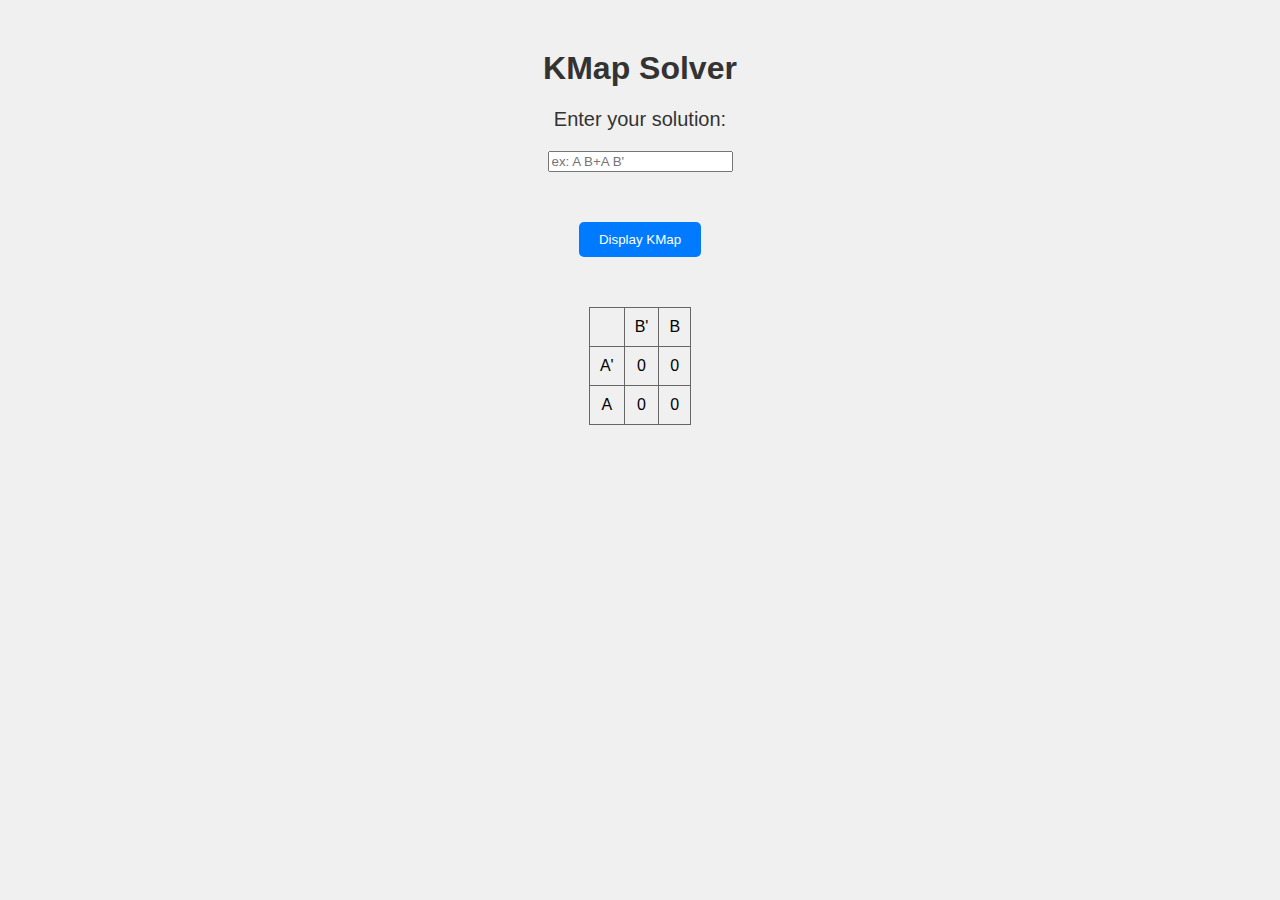
<file: 2var.html>
<!DOCTYPE html>
<html>
<head>
    <title>KMap Solver</title>
    <style>
        body {
            font-family: Arial, sans-serif;
            margin: 0;
            padding: 0;
            background-color: #f0f0f0;
        }
        h1 {
            color: #333;
            text-align: center;
            margin-top: 50px;
        }
        input[type="text"] {
            display: block;
            margin: 0 auto;
            margin-top: 20px;
        }
        table {
            margin: 0 auto;
            margin-top: 50px;
            border-collapse: collapse;
        }
        th, td {
            border: 1px solid #666;
            padding: 10px;
            text-align: center;
        }
        button {
            display: block;
            margin: 50px auto;
            padding: 10px 20px;
            background-color: #007BFF;
            color: white;
            border: none;
            border-radius: 5px;
            cursor: pointer;
        }
        button:hover {
            background-color: #0056b3;
        }
        p {
            text-align: center;
            font-size: 20px;
            color: #333;
        }
    </style>
</head>
<body>
    <h1>KMap Solver</h1>
    <p>Enter your solution:</p>
    <input type="text" id="userSolution" placeholder="ex: A B+A B'">
    <button onclick="displayKMap()">Display KMap</button>
    <table id="kmap">
        <tr>
            <td></td>
            <td>B'</td>
            <td>B</td>
        </tr>
        <tr>
            <td>A'</td>
            <td id="00">0</td>
            <td id="01">0</td>
        </tr>
        <tr>
            <td>A</td>
            <td id="10">0</td>
            <td id="11">0</td>
        </tr>
    </table>
    <p id="simplified"></p>

    <script>
        function displayKMap() {
            // Reset the KMap
            document.getElementById("00").innerHTML = "0";
            document.getElementById("01").innerHTML = "0";
            document.getElementById("10").innerHTML = "0";
            document.getElementById("11").innerHTML = "0";

            var userSolution = document.getElementById("userSolution").value;
            var terms = userSolution.split("+");
            var termCount = {};
            var count = { "A'": 0, "B'": 0, "A": 0, "B": 0};

            for (var i = 0; i < terms.length; i++) {
                var term = terms[i];
                termCount[term] = (termCount[term] || 0) + 1;
                if (term == "A B") {
                    document.getElementById("11").innerHTML = "1";
                    count["A"]++;
                    count["B"]++;
                } else if (term == "A B'") {
                    document.getElementById("10").innerHTML = "1";
                    count["A"]++;
                    count["B'"]++;
                } else if (term == "A' B") {
                    document.getElementById("01").innerHTML = "1";
                    count["A'"]++;
                    count["B"]++;
                } else if (term == "A' B'") {
                    document.getElementById("00").innerHTML = "1";
                    count["A'"]++;
                    count["B'"]++;
                }
            }
            var simplifiedSolution = "";
            for (var key in count) {
                if (count[key] > 1) {
                    simplifiedSolution += simplifiedSolution ? " + " + key : key;
                }
            }
            document.getElementById("simplified").innerHTML = "Simplified: " + (simplifiedSolution || "0");
        }
    </script>
</body>
</html>
</file>
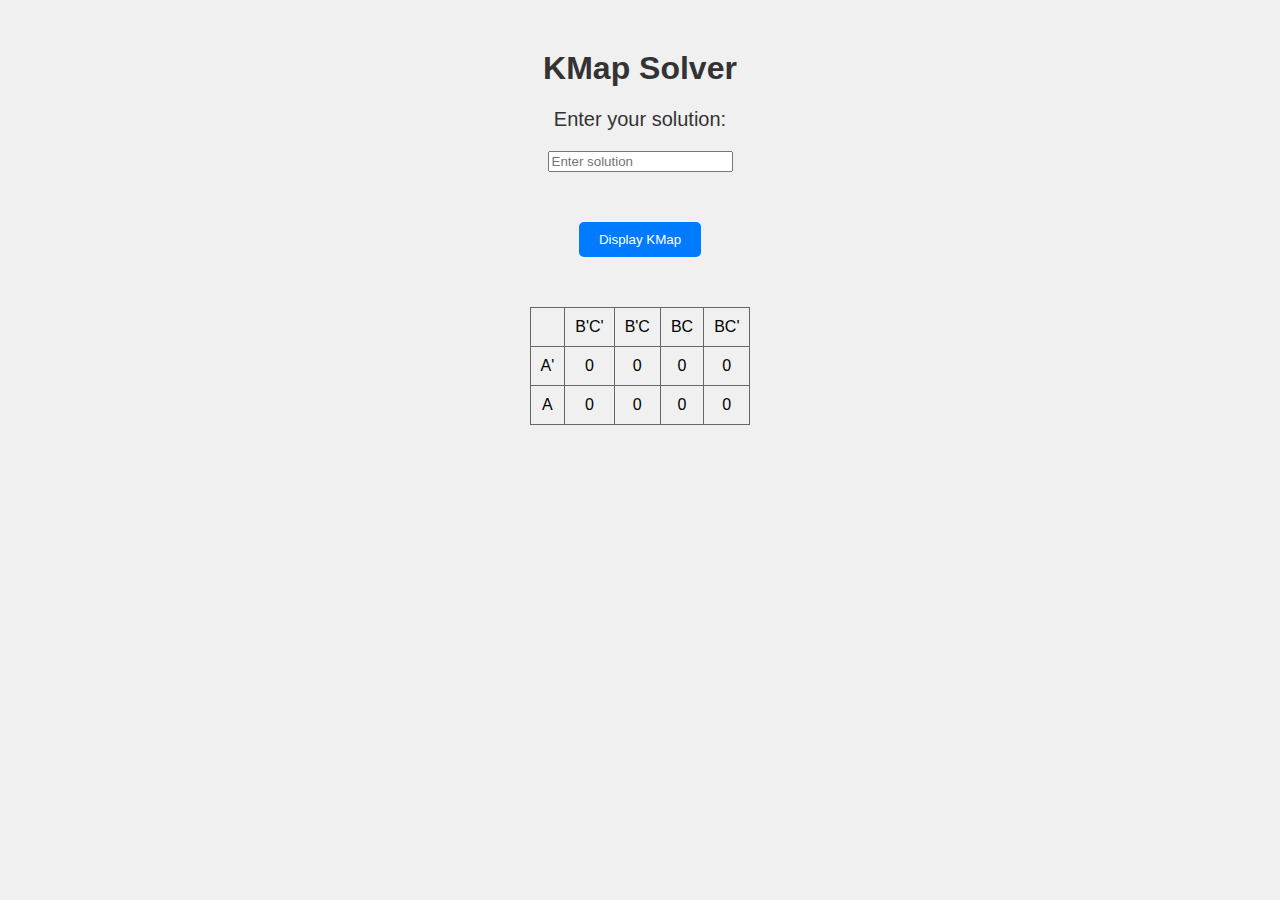
<file: 3var.html>
<!DOCTYPE html>
<html>
<head>
    <title>KMap Solver</title>
    <style>
        body {
            font-family: Arial, sans-serif;
            margin: 0;
            padding: 0;
            background-color: #f0f0f0;
        }
        h1 {
            color: #333;
            text-align: center;
            margin-top: 50px;
        }
        input[type="text"] {
            display: block;
            margin: 0 auto;
            margin-top: 20px;
        }
        table {
            margin: 0 auto;
            margin-top: 50px;
            border-collapse: collapse;
        }
        th, td {
            border: 1px solid #666;
            padding: 10px;
            text-align: center;
        }
        button {
            display: block;
            margin: 50px auto;
            padding: 10px 20px;
            background-color: #007BFF;
            color: white;
            border: none;
            border-radius: 5px;
            cursor: pointer;
        }
        button:hover {
            background-color: #0056b3;
        }
        p {
            text-align: center;
            font-size: 20px;
            color: #333;
        }    </style>
</head>
<body>
    <h1>KMap Solver</h1>
    <p>Enter your solution:</p>
    <input type="text" id="userSolution" placeholder="Enter solution">
    <button onclick="displayKMap()">Display KMap</button>
    <table id="kmap">
        <tr>
            <td></td>
            <td>B'C'</td>
            <td>B'C</td>
            <td>BC</td>
            <td>BC'</td>
        </tr>
        <tr>
            <td>A'</td>
            <td id="000">0</td>
            <td id="001">0</td>
            <td id="011">0</td>
            <td id="010">0</td>
        </tr>
        <tr>
            <td>A</td>
            <td id="100">0</td>
            <td id="101">0</td>
            <td id="111">0</td>
            <td id="110">0</td>
        </tr>
    </table>
    <p id="simplified"></p>

    <script>
        
        function displayKMap() {
            // Reset the KMap
            var ids = ["000", "001", "011", "010", "100", "101", "111", "110"];
            for (var i = 0; i < ids.length; i++) {
                document.getElementById(ids[i]).innerHTML = "0";
            }

            var userSolution = document.getElementById("userSolution").value;
            var terms = userSolution.split("+");
            var termCount = {};
            var count = { "A'": 0, "B' C'": 0, "A": 0, "B C": 0, "B C'": 0, "B' C": 0 };
            for (var i = 0; i < terms.length; i++) {
                var term = terms[i];
                termCount[term] = (termCount[term] || 0) + 1;
                if (term == "A B C") {
                    document.getElementById("111").innerHTML = "1";
                    count["A"]++;
                    count["B C"]++;
                } else if (term == "A B C'") {
                    document.getElementById("110").innerHTML = "1";
                    count["A"]++;
                    count["B C'"]++;
                } else if (term == "A B' C") {
                    document.getElementById("101").innerHTML = "1";
                    count["A"]++;
                    count["B' C"]++;
                } else if (term == "A B' C'") {
                    document.getElementById("100").innerHTML = "1";
                    count["A"]++;
                    count["B' C'"]++;
                } else if (term == "A' B C") {
                    document.getElementById("011").innerHTML = "1";
                    count["A'"]++;
                    count["B C"]++;
                } else if (term == "A' B C'") {
                    document.getElementById("010").innerHTML = "1";
                    count["A'"]++;
                    count["B C'"]++;
                } else if (term == "A' B' C") {
                    document.getElementById("001").innerHTML = "1";
                    count["A'"]++;
                    count["B' C"]++;
                } else if (term == "A' B' C'") {
                    document.getElementById("000").innerHTML = "1";
                    count["A'"]++;
                    count["B' C'"]++;
                }
            }
            var simplifiedSolution = "";
            for (var key in count) {
                if (count[key] > 1) {
                    simplifiedSolution += simplifiedSolution ? " + " + key : key;
                }
            }
            document.getElementById("simplified").innerHTML = "Simplified: " + (simplifiedSolution || "0");
        }
    </script>
</body>
</html>
</file>
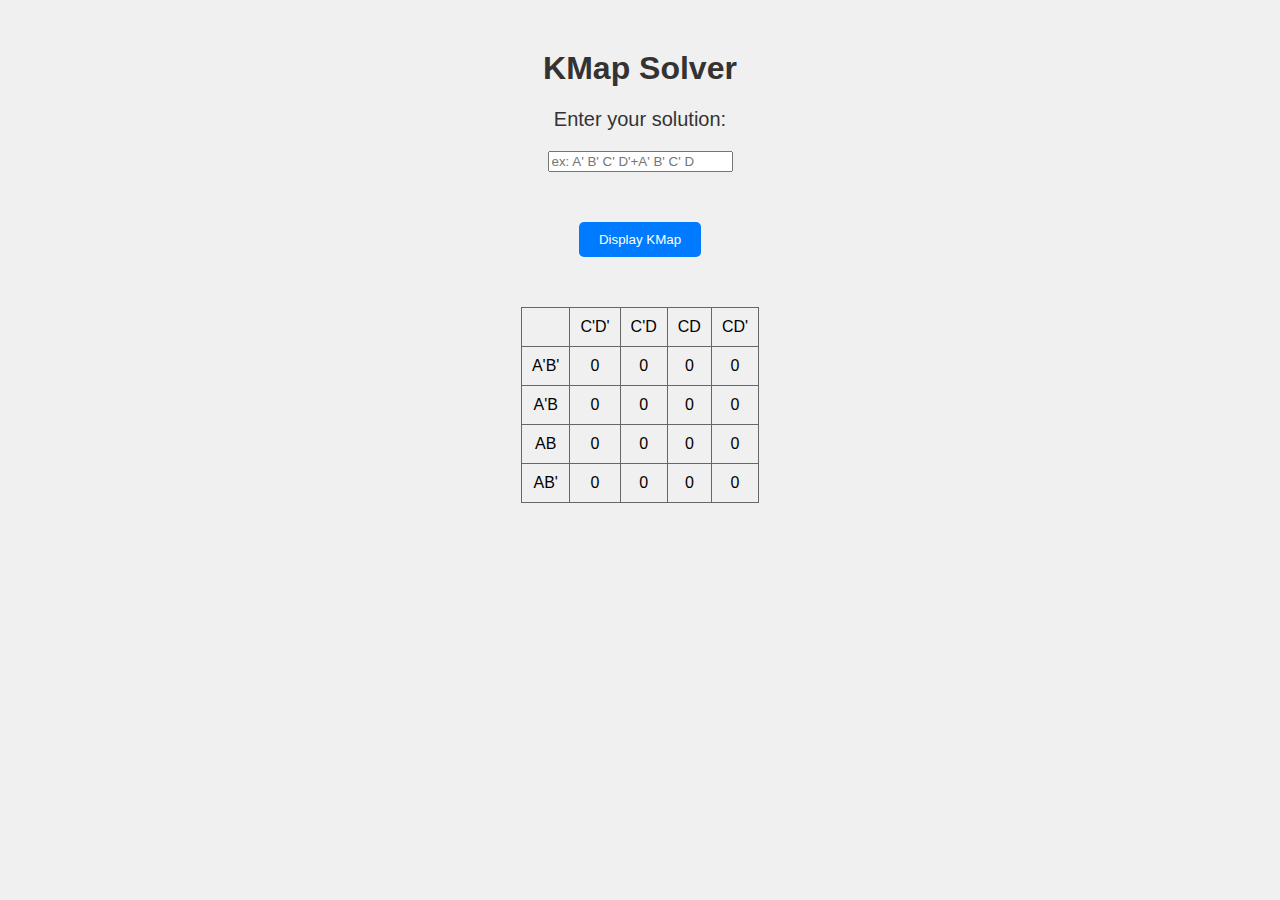
<file: 4var.html>
<!DOCTYPE html>
<html>
<head>
    <title>KMap Solver</title>
    <style>
        body {
            font-family: Arial, sans-serif;
            margin: 0;
            padding: 0;
            background-color: #f0f0f0;
        }
        h1 {
            color: #333;
            text-align: center;
            margin-top: 50px;
        }
        input[type="text"] {
            display: block;
            margin: 0 auto;
            margin-top: 20px;
        }
        table {
            margin: 0 auto;
            margin-top: 50px;
            border-collapse: collapse;
        }
        th, td {
            border: 1px solid #666;
            padding: 10px;
            text-align: center;
        }
        button {
            display: block;
            margin: 50px auto;
            padding: 10px 20px;
            background-color: #007BFF;
            color: white;
            border: none;
            border-radius: 5px;
            cursor: pointer;
        }
        button:hover {
            background-color: #0056b3;
        }
        p {
            text-align: center;
            font-size: 20px;
            color: #333;
        }    </style>
</head>
<body>
    <h1>KMap Solver</h1>
    <p>Enter your solution:</p>
    <input type="text" id="userSolution" placeholder="ex: A' B' C' D'+A' B' C' D">
    <button onclick="displayKMap()">Display KMap</button>
    <table id="kmap">
        <tr>
            <td></td>
            <td>C'D'</td>
            <td>C'D</td>
            <td>CD</td>
            <td>CD'</td>
        </tr>
        <tr>
            <td>A'B'</td>
            <td id="0000">0</td>
            <td id="0001">0</td>
            <td id="0011">0</td>
            <td id="0010">0</td>
        </tr>
        <tr>
            <td>A'B</td>
            <td id="0100">0</td>
            <td id="0101">0</td>
            <td id="0111">0</td>
            <td id="0110">0</td>
        </tr>
        <tr>
            <td>AB</td>
            <td id="1100">0</td>
            <td id="1101">0</td>
            <td id="1111">0</td>
            <td id="1110">0</td>
        </tr>
        <tr>
            <td>AB'</td>
            <td id="1000">0</td>
            <td id="1001">0</td>
            <td id="1011">0</td>
            <td id="1010">0</td>
        </tr>
    </table>
    <p id="simplified"></p>

    <script>
        
        function displayKMap() {
            // Reset the KMap
            var ids = ["0000", "0001", "0011", "0010", "0100", "0101", "0111", "0110","1100", "1101", "1111", "1110", "1000", "1001", "1011", "1010"];
            for (var i = 0; i < ids.length; i++) {
                document.getElementById(ids[i]).innerHTML = "0";
            }

            var userSolution = document.getElementById("userSolution").value;
            var terms = userSolution.split("+");
            var termCount = {};
            var count = { "A' B'": 0, "C' D'": 0, "A' B": 0, "C' D": 0, "A B'": 0, "C D": 0, "A B'": 0, "C D'": 0};
            for (var i = 0; i < terms.length; i++) {
                var term = terms[i];
                termCount[term] = (termCount[term] || 0) + 1;
                if (term == "A B C D") {
                    document.getElementById("1111").innerHTML = "1";
                    count["A B"]++;
                    count["C D"]++;
                } else if (term == "A B C D'") {
                    document.getElementById("1110").innerHTML = "1";
                    count["A B"]++;
                    count["C D'"]++;
                } else if (term == "A B' C D") {
                    document.getElementById("1011").innerHTML = "1";
                    count["A B'"]++;
                    count["C D"]++;
                } else if (term == "A B' C' D") {
                    document.getElementById("1001").innerHTML = "1";
                    count["A B'"]++;
                    count["C' D"]++;
                } else if (term == "A' B C D") {
                    document.getElementById("0111").innerHTML = "1";
                    count["A' B"]++;
                    count["C D"]++;
                } else if (term == "A' B C' D") {
                    document.getElementById("0101").innerHTML = "1";
                    count["A' B"]++;
                    count["C' D"]++;
                } else if (term == "A' B' C D") {
                    document.getElementById("0011").innerHTML = "1";
                    count["A' B'"]++;
                    count["C D"]++;
                } else if (term == "A' B' C' D") {
                    document.getElementById("0001").innerHTML = "1";
                    count["A' B'"]++;
                    count["C' D"]++;
                } else if (term == "A' B' C' D'") {
                    document.getElementById("0000").innerHTML = "1";
                    count["A' B'"]++;
                    count["C' D'"]++;
                } else if (term == "A' B' C D'") {
                    document.getElementById("0010").innerHTML = "1";
                    count["A' B'"]++;
                    count["C D'"]++;
                } else if (term == "A' B C' D'") {
                    document.getElementById("0100").innerHTML = "1";
                    count["A' B"]++;
                    count["C' D'"]++;
                } else if (term == "A' B C D'") {
                    document.getElementById("0110").innerHTML = "1";
                    count["A' B"]++;
                    count["C D'"]++;
                } else if (term == "A B C' D'") {
                    document.getElementById("1100").innerHTML = "1";
                    count["A B"]++;
                    count["C' D'"]++;
                } else if (term == "A B C' D") {
                    document.getElementById("1101").innerHTML = "1";
                    count["A B"]++;
                    count["C' D"]++;
                } else if (term == "A B' C' D'") {
                    document.getElementById("1000").innerHTML = "1";
                    count["A B'"]++;
                    count["C' D'"]++;
                } else if (term == "A B' C D'") {
                    document.getElementById("1010").innerHTML = "1";
                    count["A B'"]++;
                    count["C D'"]++;
                }
            }
            var simplifiedSolution = "";
            for (var key in count) {
                if (count[key] > 1) {
                    simplifiedSolution += simplifiedSolution ? " + " + key : key;
                }
            }
            document.getElementById("simplified").innerHTML = "Simplified: " + (simplifiedSolution || "0");
        }
    </script>
</body>
</html>
</file>
